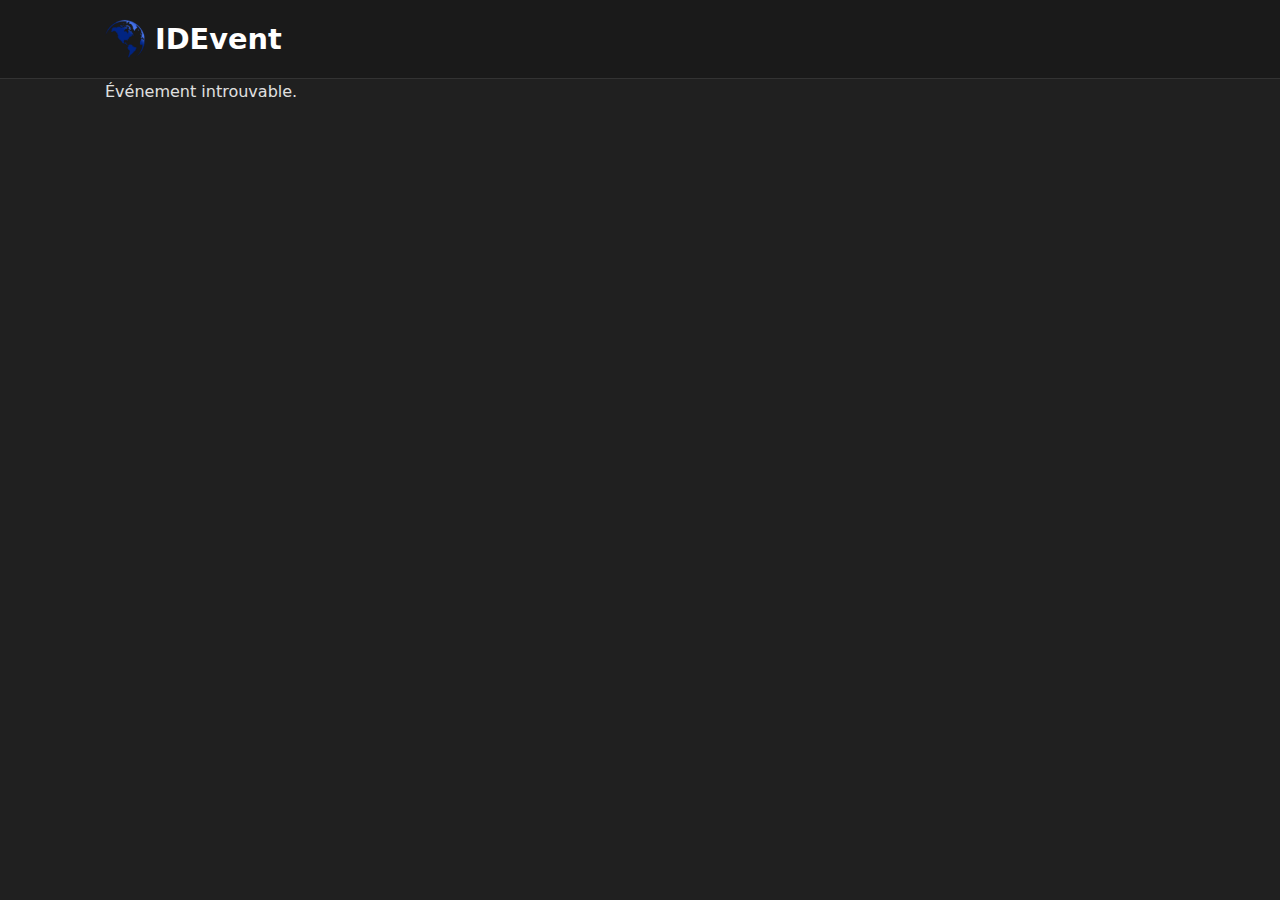
<file: event.html>
<!DOCTYPE html>
<html lang="fr">
<head>
  <meta charset="UTF-8" />
  <meta name="viewport" content="width=device-width, initial-scale=1" />
  <title>Détails de l'Événement</title>
  <link rel="stylesheet" href="style.css" />
</head>
<body>
  <header class="site-header">
    <div class="container nav-container">
      <a href="index.html" class="logo-link">
        <div class="logo">
          <img src="images/logo.ico" alt="Logo IDEvent Globe" />
          <span>IDEvent</span>
        </div>
      </a>
    </div>
  </header>

  <main class="event-detail">
    <div id="event-container" class="container event-content">
      <p>Chargement...</p>
    </div>
  </main>

  <script>
    // Importation directe des événements dans un tableau local
    const allEvents = [
      {
        "title": "Soirée de louange",
        "image": "images/louange.webp",
        "date": "Samedi 12 juillet 2025 – 19h00 à 20h00",
        "description": "Venez assister à une heure d'adoration profonde. Votre voix n’a pas d’importance, seul votre cœur compte.",
        "city": "Potters House Paris — 23 Rue des Messageries, 75010 Paris",
        "details": "C’est l’heure de célébrer ! Rejoignez-nous pour une Soirée de louange inoubliable à Potters House Paris..."
      },
      {
        "title": "Concert Rock",
        "image": "images/concert.webp",
        "date": "Vendredi 18 juillet 2025 – 20h00",
        "description": "Un concert de rock incroyable en plein air.",
        "city": "Paris",
        "details": "Préparez-vous à vibrer au son de la guitare électrique..."
      }
      // Ajoute ici les autres événements du tableau
    ];

    function loadEventDetails() {
      const params = new URLSearchParams(window.location.search);
      const title = decodeURIComponent(params.get("title"));
      const container = document.getElementById("event-container");

      const event = allEvents.find(e => e.title === title);

      if (!event) {
        container.innerHTML = "<p>Événement introuvable.</p>";
        return;
      }

      container.innerHTML = `
        <div class="banner">
          <img src="${event.image}" alt="${event.title}">
          <div class="banner-text">
            <p class="event-date">📅 ${event.date}</p>
            <h1 class="event-title">${event.title}</h1>
            <p class="event-desc">${event.description}</p>
          </div>
        </div>

        <div class="event-info container">
          <p class="event-location">📍 ${event.city}</p>
          <h3>À propos de cet événement</h3>
          <p>${event.details}</p>
          <p class="highlight-big-orange">
            📌 Sauvegardez la date… et rendez-vous sur place, vous ne le regretterez pas !
          </p>
        </div>
      `;
    }

    window.addEventListener("DOMContentLoaded", loadEventDetails);
  </script>
</body>
</html>
</file>
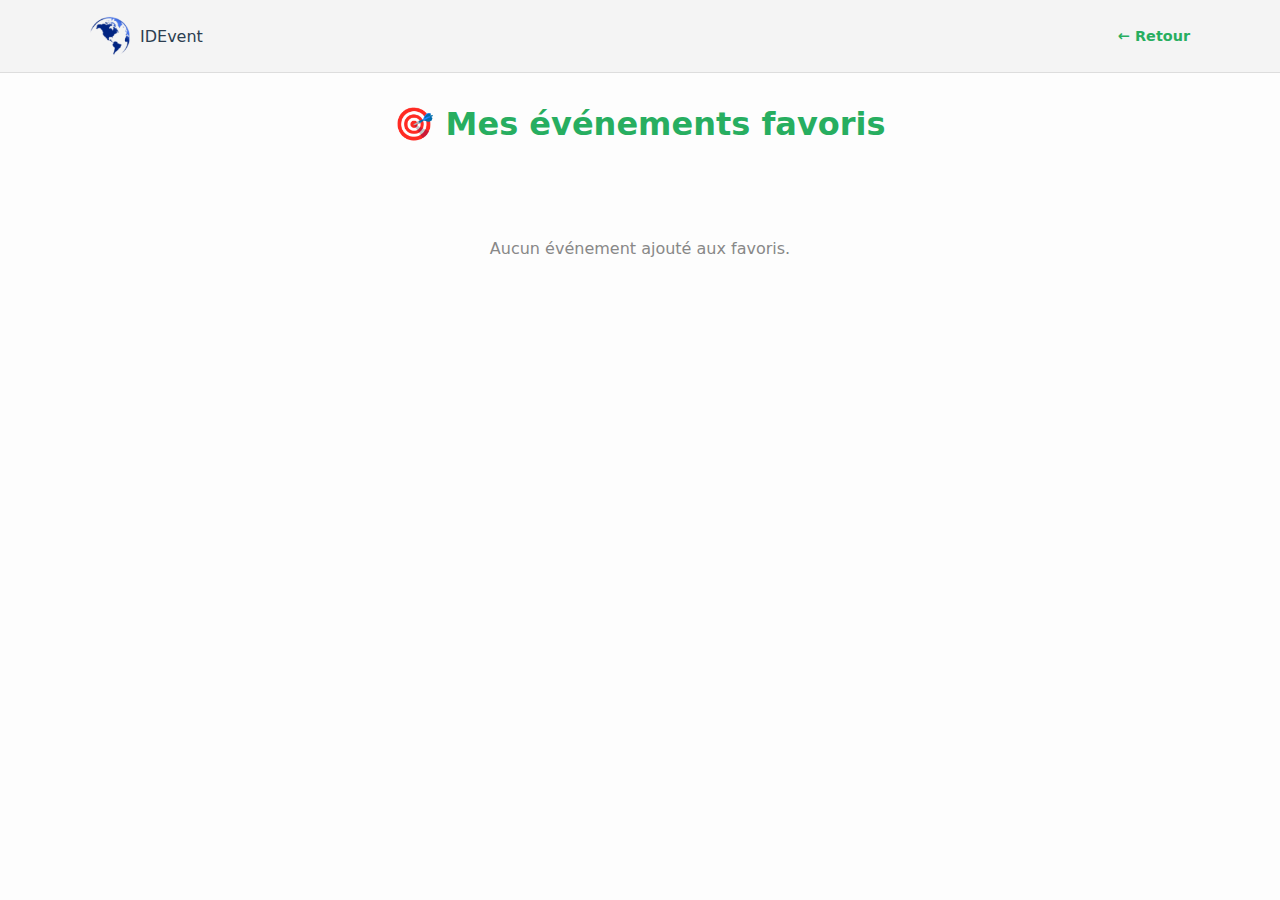
<file: favorites.html>
<!DOCTYPE html>
<html lang="fr">
<head>
  <meta charset="UTF-8">
  <meta name="viewport" content="width=device-width, initial-scale=1.0">
  <title>Mes événements favoris – IDEvent</title>
  <style>
    body {
      font-family: system-ui, sans-serif;
      margin: 0;
      padding: 0;
      background: #fdfdfd;
      color: #2c3e50;
    }

    header {
      background-color: #f4f4f4;
      border-bottom: 1px solid #ddd;
      padding: 1rem 0;
    }

    .nav-container {
      max-width: 1100px;
      margin: 0 auto;
      padding: 0 1rem;
      display: flex;
      justify-content: space-between;
      align-items: center;
    }

    .logo {
      display: flex;
      align-items: center;
      gap: 10px;
    }

    .logo img {
      width: 40px;
      height: auto;
    }

    a.back-home {
      text-decoration: none;
      color: #27ae60;
      font-weight: bold;
      font-size: 0.9rem;
    }

    h1 {
      font-size: 2rem;
      color: #27ae60;
      margin: 2rem 1rem 1rem;
      text-align: center;
    }

    .event-grid {
      display: grid;
      grid-template-columns: repeat(auto-fit, minmax(250px, 1fr));
      gap: 1.5rem;
      padding: 2rem;
      max-width: 1100px;
      margin: 0 auto;
    }

    .event-card {
      background: #fff;
      border: 1px solid #ddd;
      border-radius: 8px;
      overflow: hidden;
      text-align: center;
      padding-bottom: 1rem;
    }

    .event-card img {
      width: 100%;
      height: auto;
      max-height: 180px;
      object-fit: cover;
      border-bottom: 1px solid #eee;
    }

    .event-card h3 {
      font-size: 1.1rem;
      margin: 0.8rem 0 0.3rem;
    }

    .event-card p {
      margin: 0.2rem 1rem;
      font-size: 0.9rem;
      color: #555;
    }

    .event-link {
      display: inline-block;
      margin-top: 0.8rem;
      color: #27ae60;
      font-weight: bold;
      text-decoration: none;
    }

    .event-link:hover {
      text-decoration: underline;
    }

    .empty-message {
      text-align: center;
      font-size: 1rem;
      color: #888;
    }

    .clear-btn {
      display: block;
      margin: 0 auto 2rem;
      padding: 0.5rem 1rem;
      background-color: #e74c3c;
      color: #fff;
      border: none;
      border-radius: 6px;
      font-size: 0.9rem;
      cursor: pointer;
    }

    .clear-btn:hover {
      background-color: #c0392b;
    }
  </style>
</head>
<body>
  <header>
    <div class="nav-container">
      <div class="logo">
        <img src="images/logo.ico" alt="Logo IDEvent" />
        <span>IDEvent</span>
      </div>
      <a href="site-vitrine.html" class="back-home">← Retour</a>
    </div>
  </header>

  <h1>🎯 Mes événements favoris</h1>

  <button class="clear-btn" id="clearBtn">Supprimer tous les favoris</button>

  <section class="event-grid" id="favorites-container">
    <!-- Les favoris seront injectés ici -->
  </section>

  <p class="empty-message" id="empty-msg">Aucun événement ajouté aux favoris.</p>

  <script>
    const container = document.getElementById('favorites-container');
    const msg = document.getElementById('empty-msg');
    const clearBtn = document.getElementById('clearBtn');
    const favorites = JSON.parse(localStorage.getItem('favoriteEvents')) || [];

    function renderFavorites() {
      container.innerHTML = '';
      if (favorites.length === 0) {
        msg.style.display = 'block';
        clearBtn.style.display = 'none';
      } else {
        msg.style.display = 'none';
        clearBtn.style.display = 'block';
        favorites.forEach(event => {
          const card = document.createElement('div');
          card.className = 'event-card';
          card.innerHTML = `
            <img src="${event.image}" alt="${event.title}">
            <h3>${event.title}</h3>
            <p>${event.date} – ${event.location}</p>
            <p>${event.emoji} ${event.category}</p>
            <a href="${event.link}" class="event-link">En savoir plus</a>
          `;
          container.appendChild(card);
        });
      }
    }

    renderFavorites();

    clearBtn.addEventListener('click', () => {
      if (confirm('Supprimer tous les événements favoris ?')) {
        localStorage.removeItem('favoriteEvents');
        location.reload();
      }
    });
  </script>
</body>
</html>
</file>
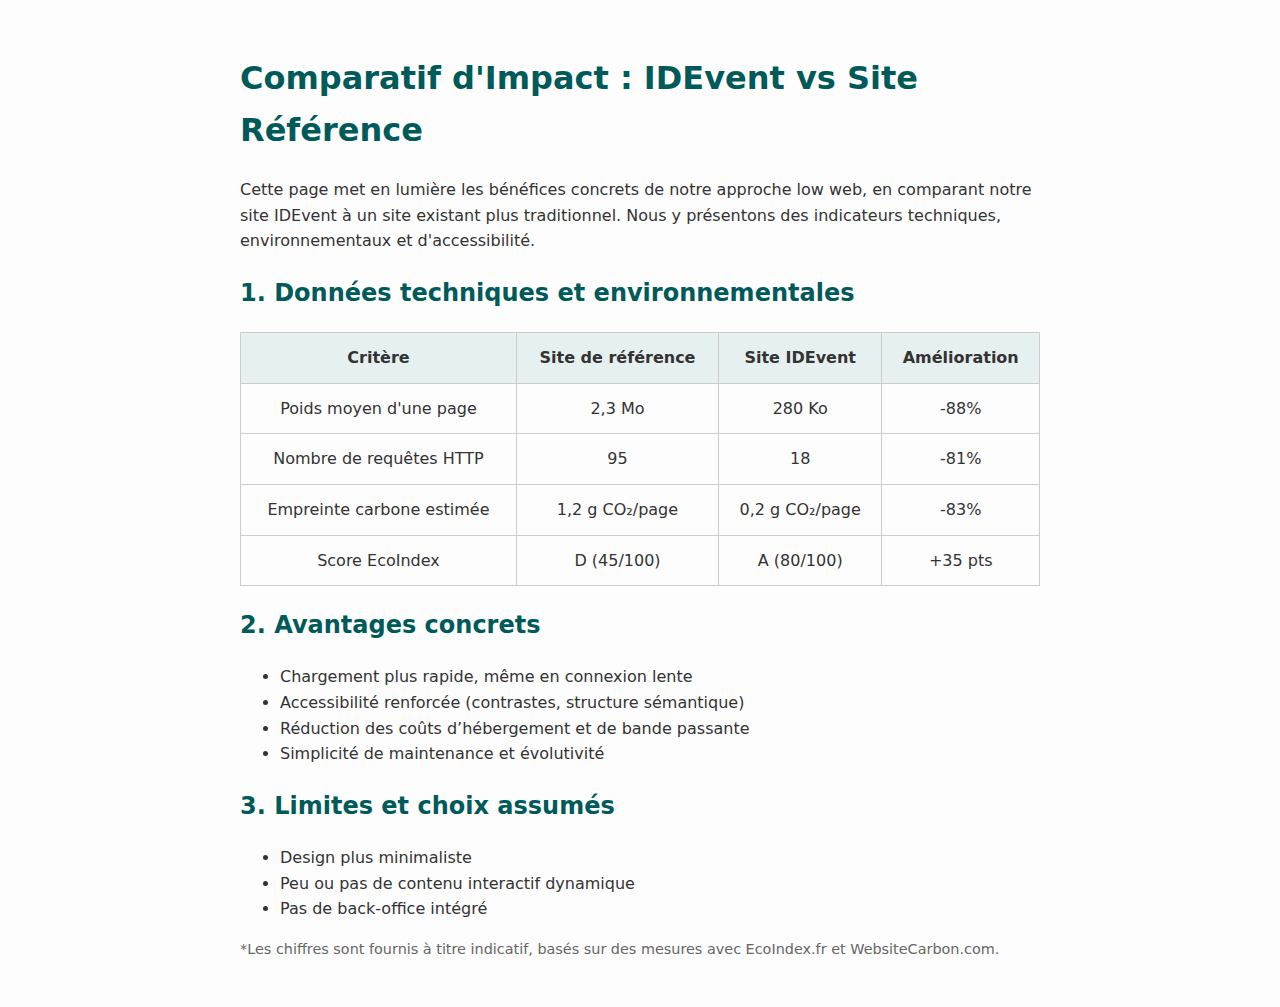
<file: pageTest.html>
<!DOCTYPE html>
<html lang="fr">
<head>
  <meta charset="UTF-8">
  <meta name="viewport" content="width=device-width, initial-scale=1.0">
  <title>Comparatif d'Impact - IDEvent</title>
  <style>
    body {
      font-family: system-ui, sans-serif;
      line-height: 1.6;
      padding: 2rem;
      background-color: #fdfdfd;
      color: #333;
      max-width: 800px;
      margin: auto;
    }
    h1, h2 {
      color: #005a5a;
    }
    table {
      width: 100%;
      border-collapse: collapse;
      margin: 1rem 0;
    }
    th, td {
      border: 1px solid #ccc;
      padding: 0.75rem;
      text-align: center;
    }
    th {
      background-color: #e6f0f0;
    }
    .note {
      font-size: 0.9rem;
      color: #666;
    }
  </style>
</head>
<body>
  <h1>Comparatif d'Impact : IDEvent vs Site Référence</h1>

  <p>Cette page met en lumière les bénéfices concrets de notre approche low web, en comparant notre site IDEvent à un site existant plus traditionnel. Nous y présentons des indicateurs techniques, environnementaux et d'accessibilité.</p>

  <h2>1. Données techniques et environnementales</h2>
  <table>
    <thead>
      <tr>
        <th>Critère</th>
        <th>Site de référence</th>
        <th>Site IDEvent</th>
        <th>Amélioration</th>
      </tr>
    </thead>
    <tbody>
      <tr>
        <td>Poids moyen d'une page</td>
        <td>2,3 Mo</td>
        <td>280 Ko</td>
        <td>-88%</td>
      </tr>
      <tr>
        <td>Nombre de requêtes HTTP</td>
        <td>95</td>
        <td>18</td>
        <td>-81%</td>
      </tr>
      <tr>
        <td>Empreinte carbone estimée</td>
        <td>1,2 g CO₂/page</td>
        <td>0,2 g CO₂/page</td>
        <td>-83%</td>
      </tr>
      <tr>
        <td>Score EcoIndex</td>
        <td>D (45/100)</td>
        <td>A (80/100)</td>
        <td>+35 pts</td>
      </tr>
    </tbody>
  </table>

  <h2>2. Avantages concrets</h2>
  <ul>
    <li>Chargement plus rapide, même en connexion lente</li>
    <li>Accessibilité renforcée (contrastes, structure sémantique)</li>
    <li>Réduction des coûts d’hébergement et de bande passante</li>
    <li>Simplicité de maintenance et évolutivité</li>
  </ul>

  <h2>3. Limites et choix assumés</h2>
  <ul>
    <li>Design plus minimaliste</li>
    <li>Peu ou pas de contenu interactif dynamique</li>
    <li>Pas de back-office intégré</li>
  </ul>

  <p class="note">*Les chiffres sont fournis à titre indicatif, basés sur des mesures avec EcoIndex.fr et WebsiteCarbon.com.</p>
</body>
</html>
</file>
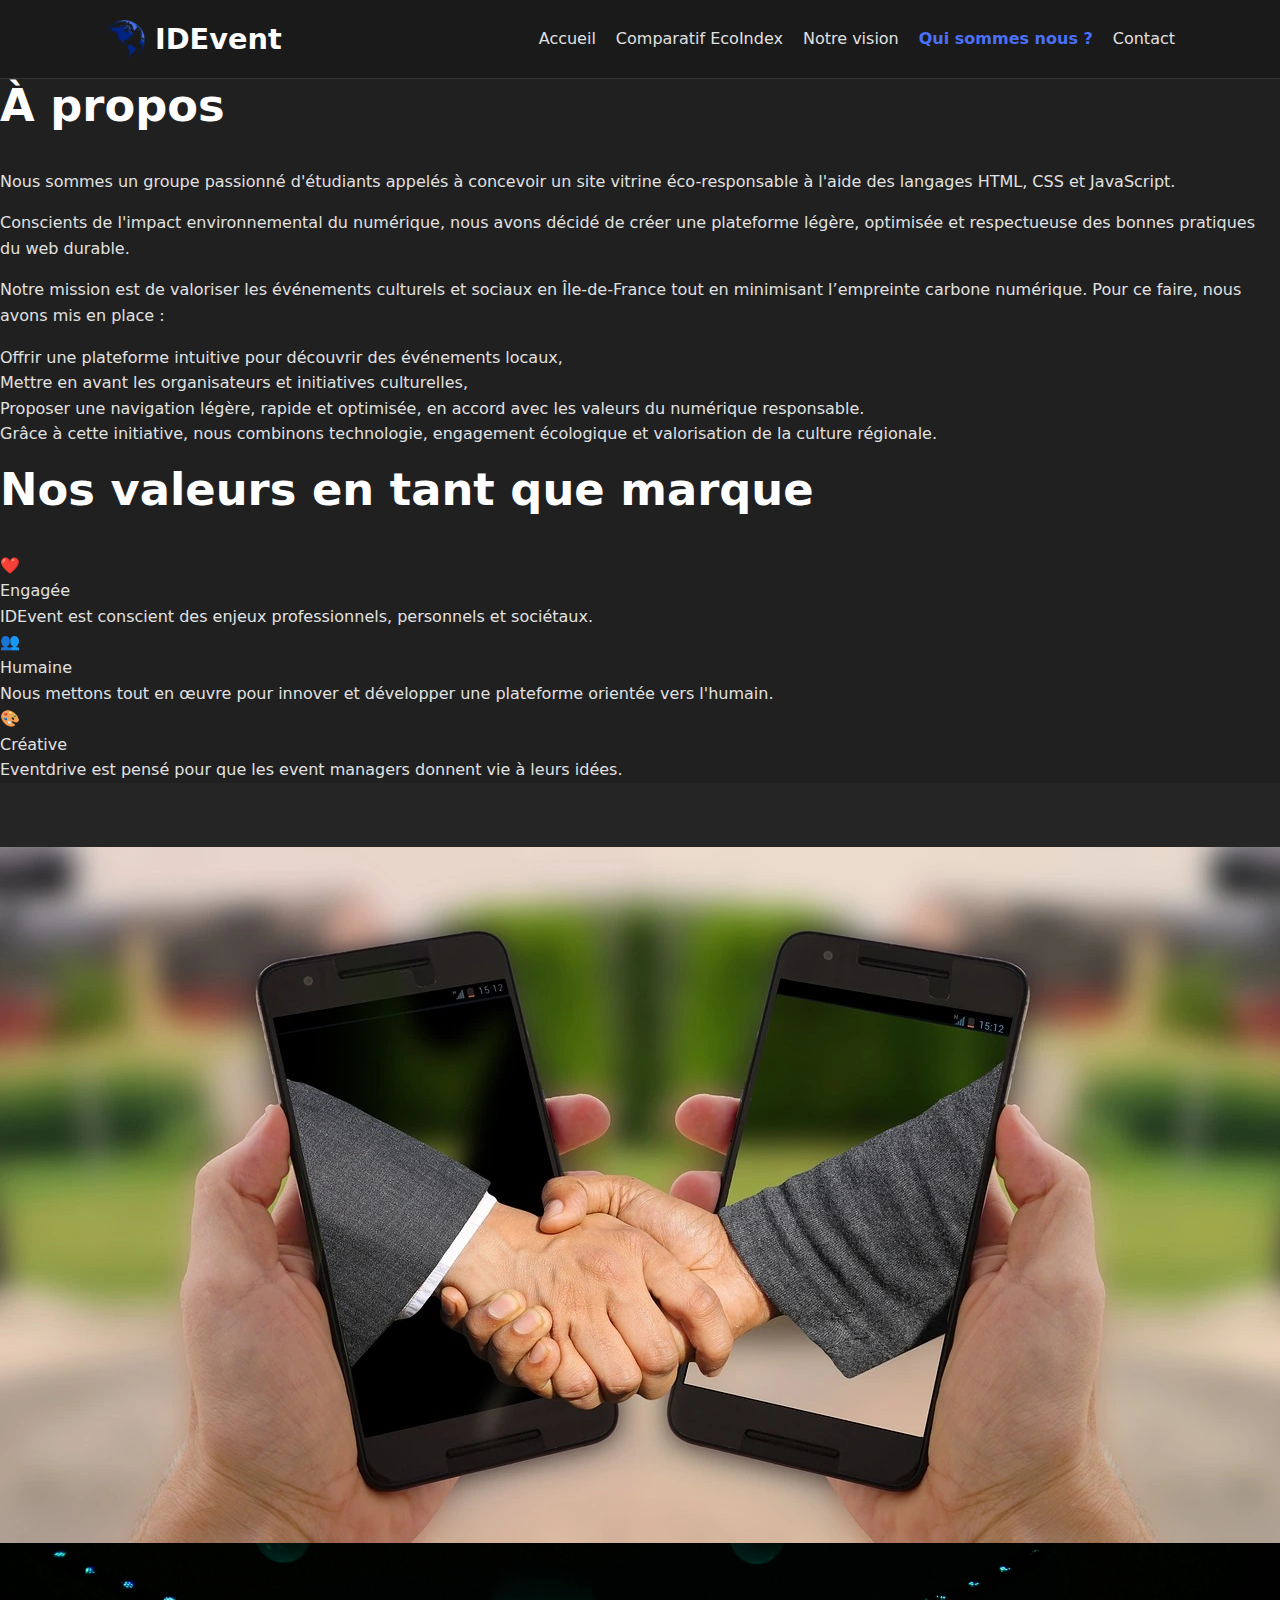
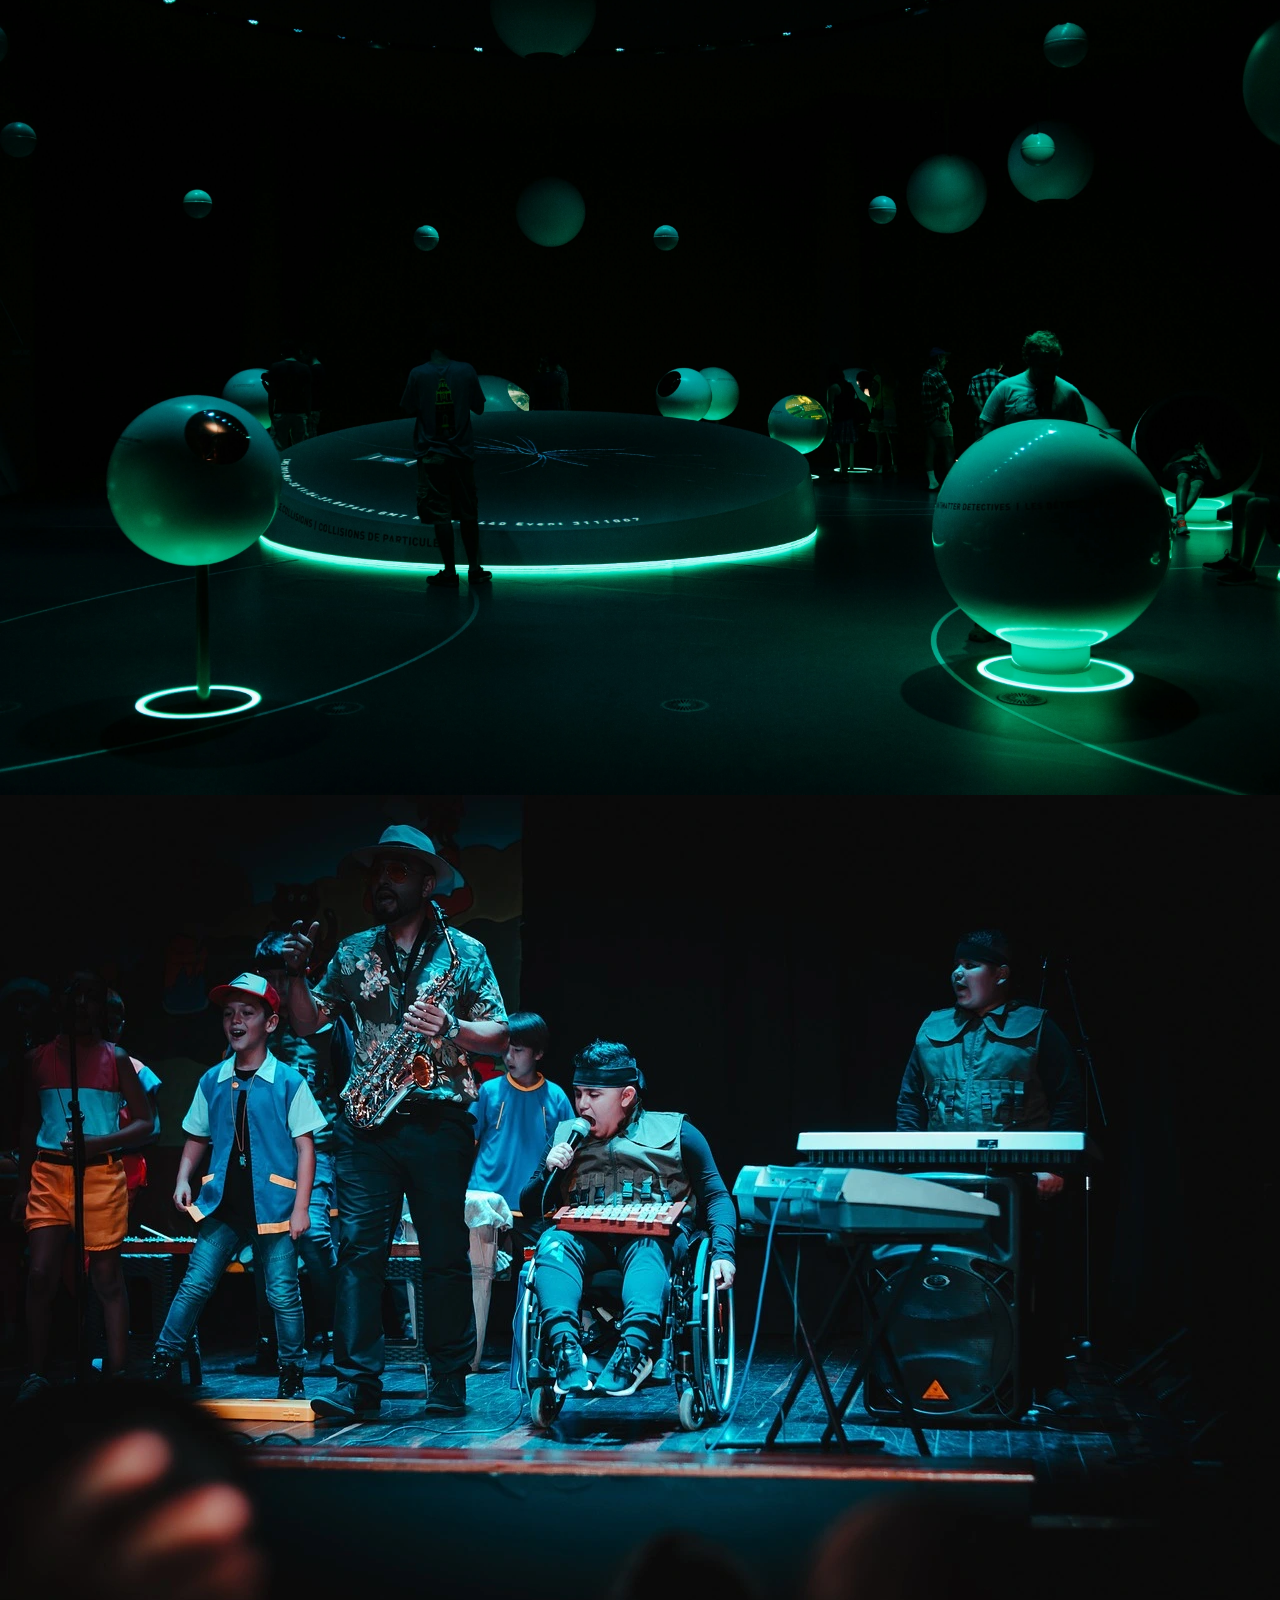
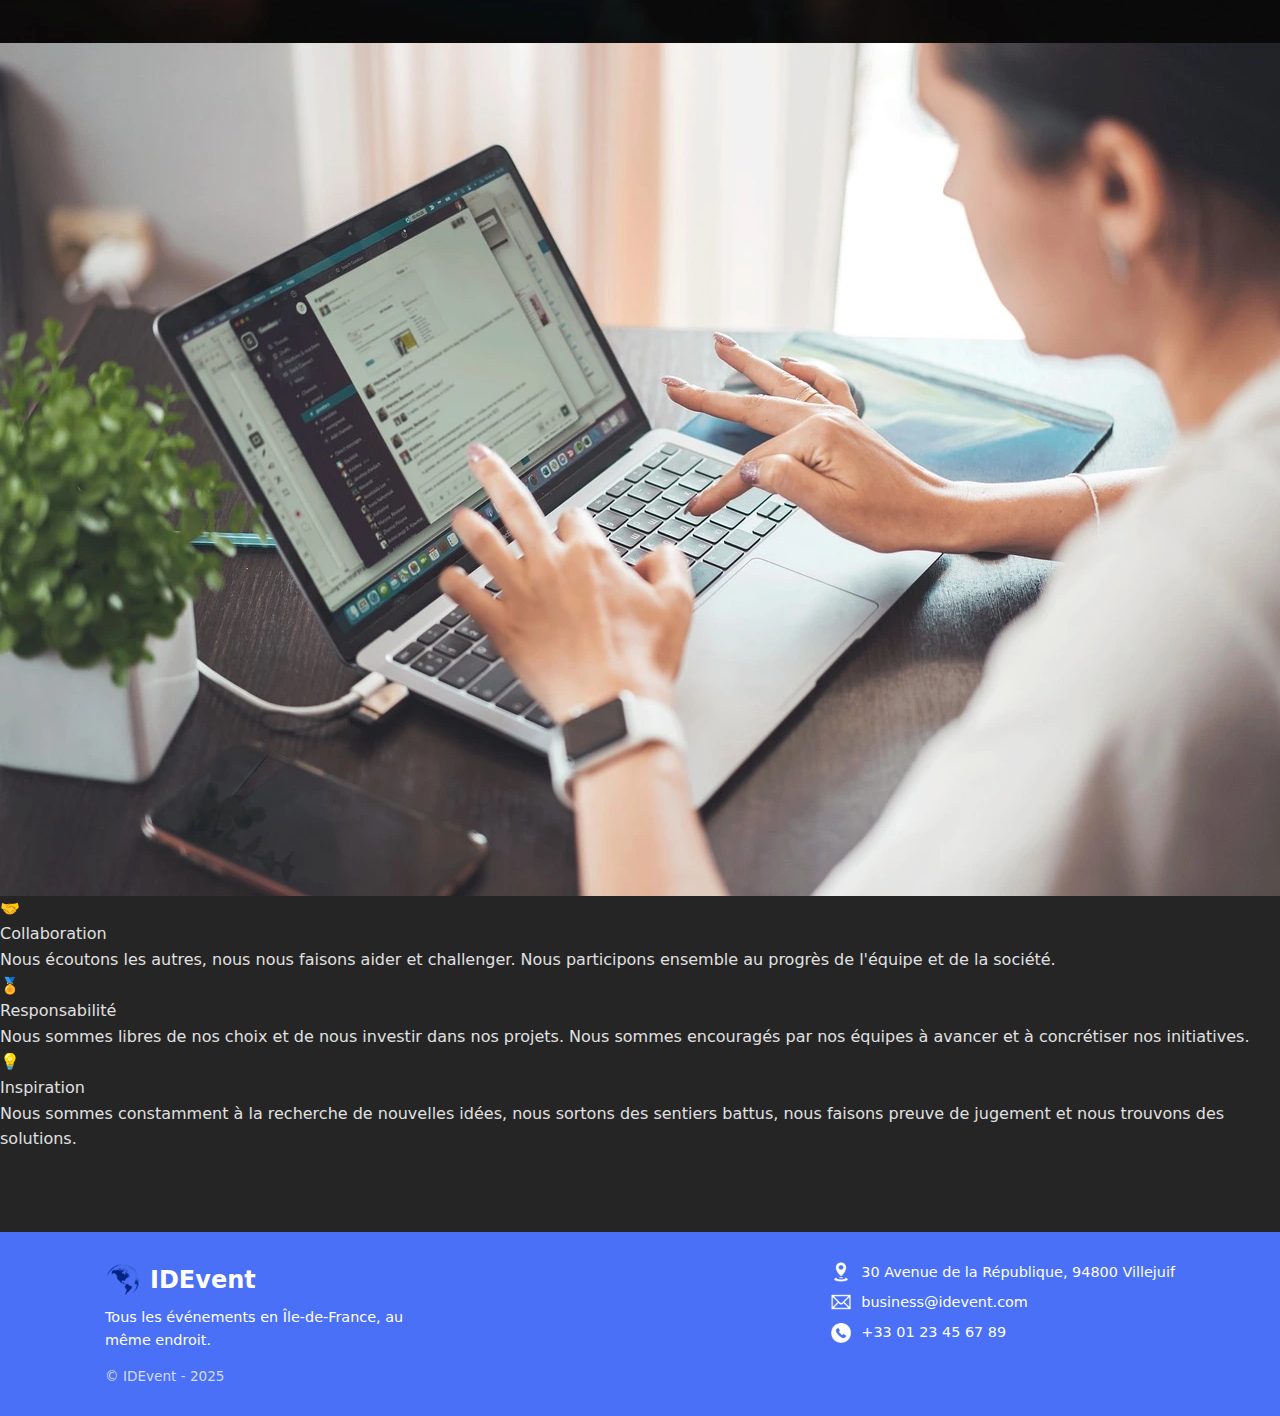
<file: qui-sommes-nous.html>
<!DOCTYPE html>
<html lang="fr">
<head>
    <meta charset="UTF-8">
    <meta name="viewport" content="width=device-width, initial-scale=1.0">
    <meta name="description" content="Découvrez l'équipe derrière IDEvent et notre vision pour connecter les événements en Île-de-France.">
    <title>IDEvent - Qui sommes-nous ?</title>
    <link rel="stylesheet" href="style.css">
</head>
<body>

    <header class="site-header">
        <div class="container nav-container">
            <a href="index.html" class="logo-link">
                <div class="logo">
                    <img src="images/logo.ico" alt="Logo IDEvent Globe">
                    <span>IDEvent</span>
                </div>
            </a>
            <nav>
                <ul>
                    <li><a href="index.html">Accueil</a></li>
                    <li><a href="comparatif-ecoindex.html">Comparatif EcoIndex</a></li>
                    <li><a href="notre-vision.html">Notre vision</a></li>
                    <li><a href="qui-sommes-nous.html" class="active">Qui sommes nous ?</a></li>
                    <li><a href="contact.html">Contact</a></li>
                </ul>
            </nav>
        </div>
    </header>

    <main>
        
        
  <section class="about-page">
  <h1 class="about-title">À propos</h1>

  <div class="about-content">
    <p class="about-intro">
      Nous sommes un groupe passionné d'étudiants appelés à concevoir un site vitrine éco-responsable à l'aide des langages HTML, CSS et JavaScript.
    </p>

    <p class="about-decision">
      Conscients de l'impact environnemental du numérique, nous avons décidé de créer une plateforme légère, optimisée et respectueuse des bonnes pratiques du web durable.
    </p>

    <p class="about-mission">
      Notre mission est de valoriser les événements culturels et sociaux en Île-de-France tout en minimisant l’empreinte carbone numérique. Pour ce faire, nous avons mis en place :
    </p>

    <ul class="about-list">
      
        <li>Offrir une plateforme intuitive pour découvrir des événements locaux,</li>
        <li>Mettre en avant les organisateurs et initiatives culturelles,</li>
        <li>Proposer une navigation légère, rapide et optimisée, en accord avec les valeurs du numérique responsable.</li>
      </ul>

    <p class="about-conclusion">
      Grâce à cette initiative, nous combinons technologie, engagement écologique et valorisation de la culture régionale.
    </p>
  </div>


</section>
<section>
 <h1>Nos valeurs en tant que marque</h1>

  <div class="valeurs-wrapper">
    <div class="valeur-box">
      <div class="valeur-icone">❤️</div>
      <div class="valeur-titre">Engagée</div>
      <div class="valeur-description">
        IDEvent est conscient des enjeux professionnels, personnels et sociétaux.
      </div>
    </div>

    <div class="valeur-box valeur-humaine">
      <div class="valeur-icone">👥</div>
      <div class="valeur-titre">Humaine</div>
      <div class="valeur-description">
        Nous mettons tout en œuvre pour innover et développer une plateforme orientée vers l'humain.
      </div>
    </div>

    <div class="valeur-box">
      <div class="valeur-icone">🎨</div>
      <div class="valeur-titre">Créative</div>
      <div class="valeur-description">
        Eventdrive est pensé pour que les event managers donnent vie à leurs idées.
      </div>
    </div>
  </div>
</section>
        <section class="team-members">
            <div class="photo-gallery">
                <img src="images/shaking-hands-3464041_1280.webp" alt="Collaboration">
                <img src="images/elimende-inagella-0fcNFNZ6sBY-unsplash.webp" alt="Responsabilité">
                <img src="images/music-5361245_1280.webp" alt="Inspiration">
                <img src="images/telework-6795505_1280.webp" alt="Travail d'équipe">
            </div>

  <!-- Section Valeurs -->
            <div class="values-container">
  <div class="value-block">
    <div class="value-header">
      <div class="value-icon">🤝</div>
      <div class="value-title">Collaboration</div>
    </div>
    <div class="value-desc">
      Nous écoutons les autres, nous nous faisons aider et challenger. Nous participons ensemble au progrès de l'équipe et de la société.
    </div>
  </div>

  <div class="value-block">
    <div class="value-header">
      <div class="value-icon">🏅</div>
      <div class="value-title">Responsabilité</div>
    </div>
    <div class="value-desc">
      Nous sommes libres de nos choix et de nous investir dans nos projets. Nous sommes encouragés par nos équipes à avancer et à concrétiser nos initiatives.
    </div>
  </div>

  <div class="value-block">
    <div class="value-header">
      <div class="value-icon">💡</div>
      <div class="value-title">Inspiration</div>
    </div>
    <div class="value-desc">
      Nous sommes constamment à la recherche de nouvelles idées, nous sortons des sentiers battus, nous faisons preuve de jugement et nous trouvons des solutions.
    </div>
  </div>
</div>
        </section>
    </main>

    <footer class="site-footer-bottom">
        <div class="container footer-container">
            <div class="footer-logo-info">
                 <a href="index.html" class="logo-link">
                    <div class="logo">
                        <img src="images/logo_big.webp" alt="Logo IDEvent Globe">
                        <span>IDEvent</span>
                    </div>
                </a>
                <p>Tous les événements en Île-de-France, au même endroit.</p>
                <p class="copyright">© IDEvent - 2025</p>
            </div>
            <div class="footer-contact-details">
                <p><img src="images/localisation_logo.webp" alt="Icône localisation" class="footer-icon" loading="lazy"> 30 Avenue de la République, 94800 Villejuif</p>
                <p><img src="images/mail_logo.webp" alt="Icône email" class="footer-icon" loading="lazy"> <a href="mailto:business@idevent.com">business@idevent.com</a></p>
                <p><img src="images/phone_logo.webp" alt="Icône téléphone" class="footer-icon" loading="lazy"> <a href="tel:+33123456789">+33 01 23 45 67 89</a></p>
            </div>
        </div>
    </footer>

</body>
</html>
</file>
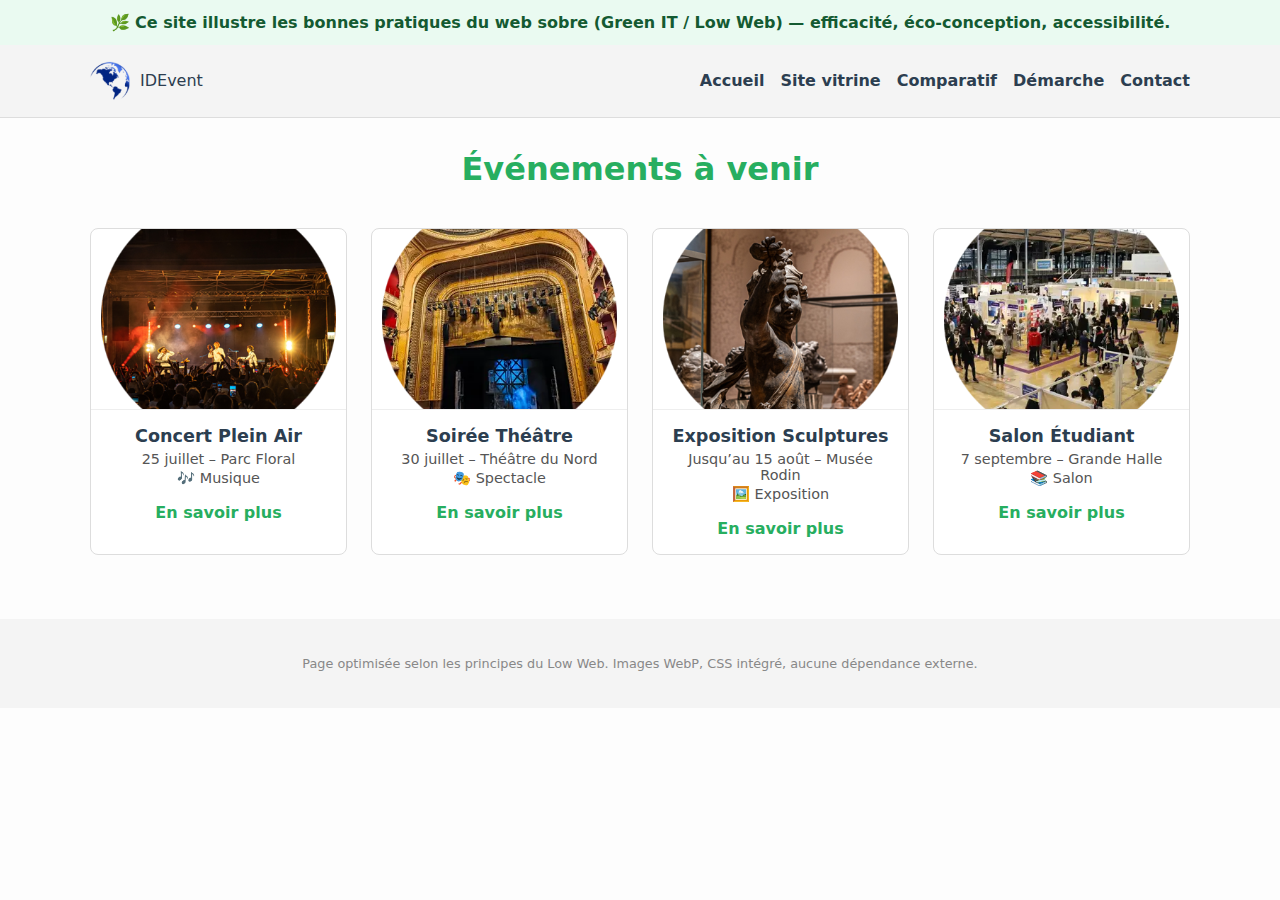
<file: site-vitrine.html>
<!DOCTYPE html>
<html lang="fr">
<head>
  <meta charset="UTF-8" />
  <meta name="viewport" content="width=device-width, initial-scale=1.0"/>
  <meta name="description" content="Exemple de site vitrine culturel éco-conçu"/>
  <title>IDEvent – Site vitrine</title>
  <style>
    body {
      font-family: system-ui, sans-serif;
      margin: 0;
      padding: 0;
      background: #fdfdfd;
      color: #2c3e50;
    }

    .green-banner {
      background-color: #eafaf1;
      color: #145a32;
      padding: 0.8rem;
      text-align: center;
      font-weight: bold;
    }

    header {
      background-color: #f4f4f4;
      border-bottom: 1px solid #ddd;
      padding: 1rem 0;
    }

    .nav-container {
      max-width: 1100px;
      margin: 0 auto;
      padding: 0 1rem;
      display: flex;
      justify-content: space-between;
      align-items: center;
    }

    .logo {
      display: flex;
      align-items: center;
      gap: 10px;
    }

    .logo img {
      width: 40px;
      height: auto;
    }

    nav ul {
      display: flex;
      flex-wrap: wrap;
      gap: 1rem;
      list-style: none;
      margin: 0;
      padding: 0;
    }

    nav a {
      text-decoration: none;
      color: #2c3e50;
      font-weight: 600;
    }

    nav a:hover {
      color: #27ae60;
    }

    h1 {
      font-size: 2rem;
      color: #27ae60;
      margin: 2rem 1rem 0.5rem;
      text-align: center;
    }

    .event-grid {
      display: grid;
      grid-template-columns: repeat(auto-fit, minmax(250px, 1fr));
      gap: 1.5rem;
      padding: 2rem;
      max-width: 1100px;
      margin: 0 auto;
    }

    .event-card {
      background: #fff;
      border: 1px solid #ddd;
      border-radius: 8px;
      overflow: hidden;
      text-align: center;
      padding-bottom: 1rem;
    }

    .event-card img {
      width: 100%;
      height: auto;
      max-height: 180px;
      object-fit: cover;
      border-bottom: 1px solid #eee;
    }

    .event-card h3 {
      font-size: 1.1rem;
      margin: 0.8rem 0 0.3rem;
    }

    .event-card p {
      margin: 0.2rem 1rem;
      font-size: 0.9rem;
      color: #555;
    }

    .event-link {
      display: inline-block;
      margin-top: 0.8rem;
      color: #27ae60;
      font-weight: bold;
      text-decoration: none;
    }

    .event-link:hover {
      text-decoration: underline;
    }

    footer {
      background-color: #f4f4f4;
      text-align: center;
      padding: 1.5rem 1rem;
      margin-top: 2rem;
    }

    .footer-note {
      font-size: 0.8rem;
      color: #888;
    }
  </style>
</head>
<body>

  <div class="green-banner">
    🌿 Ce site illustre les bonnes pratiques du web sobre (Green IT / Low Web) — efficacité, éco-conception, accessibilité.
  </div>

  <header>
    <div class="nav-container">
      <div class="logo">
        <img src="images/logo.ico" alt="Logo IDEvent" />
        <span>IDEvent</span>
      </div>
      <nav aria-label="Navigation principale">
        <ul>
          <li><a href="index.html">Accueil</a></li>
          <li><a href="site-vitrine.html">Site vitrine</a></li>
          <li><a href="comparatif.html">Comparatif</a></li>
          <li><a href="green-it-impact.html">Démarche</a></li>
          <li><a href="contact.html">Contact</a></li>
        </ul>
      </nav>
    </div>
  </header>

  <main>
    <h1>Événements à venir</h1>

    <section class="event-grid">
      <div class="event-card">
        <img src="images/concert.webp" alt="Concert live">
        <h3>Concert Plein Air</h3>
        <p>25 juillet – Parc Floral</p>
        <p>🎶 Musique</p>
        <a href="#" class="event-link">En savoir plus</a>
      </div>
      <div class="event-card">
        <img src="images/spectacle.webp" alt="Théâtre classique">
        <h3>Soirée Théâtre</h3>
        <p>30 juillet – Théâtre du Nord</p>
        <p>🎭 Spectacle</p>
        <a href="#" class="event-link">En savoir plus</a>
      </div>
      <div class="event-card">
        <img src="images/exposition.webp" alt="Statue musée">
        <h3>Exposition Sculptures</h3>
        <p>Jusqu’au 15 août – Musée Rodin</p>
        <p>🖼️ Exposition</p>
        <a href="#" class="event-link">En savoir plus</a>
      </div>
      <div class="event-card">
        <img src="images/salon.webp" alt="Salon étudiant">
        <h3>Salon Étudiant</h3>
        <p>7 septembre – Grande Halle</p>
        <p>📚 Salon</p>
        <a href="#" class="event-link">En savoir plus</a>
      </div>
    </section>
  </main>

  <footer>
    <p class="footer-note">Page optimisée selon les principes du Low Web. Images WebP, CSS intégré, aucune dépendance externe.</p>
  </footer>

</body>
</html>
</file>
<file: style.css>
:root {
    --primary-blue: #4A70F8;
    --dark-bg: #202020;
    --card-bg: #2D2D2D;
    --text-color: #FFFFFF;
    --text-light-gray: #E0E0E0;
    --accent-orange: #FF9800;
    --input-bg: #3A3A3A;
}

* { margin: 0; padding: 0; box-sizing: border-box; }

body {
    font-family: system-ui, -apple-system, BlinkMacSystemFont, "Segoe UI", Roboto, Oxygen, Ubuntu, Cantarell, "Open Sans", "Helvetica Neue", sans-serif;
    background-color: var(--dark-bg);
    color: var(--text-light-gray);
    line-height: 1.6;
}

.container { width: 90%; max-width: 1100px; margin: 0 auto; padding: 0 15px; }
h1, h2, h3 { color: var(--text-color); margin-bottom: 0.8em; }
h1 { font-size: 2.8rem; line-height: 1.2; }
h2 { font-size: 1.8rem; color: var(--primary-blue); }
h3 { font-size: 1.4rem; color: var(--primary-blue); }
p { margin-bottom: 1em; }
a { color: var(--primary-blue); text-decoration: none; }
a:hover { text-decoration: underline; }
img { max-width: 100%; height: auto; display: block; }

/* Header du site */
.site-header {
    background-color: #1A1A1A;
    padding: 1em 0;
    border-bottom: 1px solid #333;
}

.nav-container { display: flex; justify-content: space-between; align-items: center; }

.logo-link { 
    text-decoration: none;
}

.logo {
    display: flex; 
    align-items: center;
    color: var(--text-color);
    font-weight: bold;
}
.logo img {
    height: 40px; 
    width: auto;
    margin-right: 10px; 
}
.logo span {
    font-size: 1.8rem;
}

.site-header nav ul { list-style: none; display: flex; }
.site-header nav ul li { margin-left: 20px; }
.site-header nav ul li a { color: var(--text-light-gray); font-weight: 500; }
.site-header nav ul li a:hover { color: var(--primary-blue); text-decoration: none; }


.hero {
    position: relative;
    background-image: url('images/main_image.webp');
    background-size: cover;
    background-position: center;
    height: 70vh;
    min-height: 400px;
    display: flex;
    align-items: center;
    justify-content: center;
    text-align: center;
    padding: 0 2rem;
    overflow: hidden;
}

.overlay {
    position: absolute;
    top: 0; left: 0;
    width: 100%;
    height: 100%;
    background-color: rgba(0, 0, 0, 0.6);
    z-index: 1;
}

.hero-text {
    position: relative;
    z-index: 2;
    color: #b4d5fa;
    animation: fadeInUp 1s ease-out forwards;
    opacity: 0;
}

.hero-title {
    text-transform: uppercase;
    font-size: clamp(2rem, 5vw, 2.8rem);
    line-height: 1.2;
    margin-bottom: 0.5em;
}

.hero-subtitle {
    font-size: clamp(1rem, 2.5vw, 1.3rem);
    line-height: 1.5;
    max-width: 900px;
    margin: 0 auto;
    color: #b4d5fa;
}

@keyframes fadeInUp {
    0% {
        opacity: 0;
        transform: translateY(40px);
    }
    100% {
        opacity: 1;
        transform: translateY(0);
    }
}



/* Section Texte */
.intro-text { padding: 3em 0; text-align: center; }
.intro-text .highlight { background-color: var(--primary-blue); color: var(--text-color); padding: 0.1em 0.3em; border-radius: 4px;}

/* Section Explorer */
.explore-events { padding: 3em 0; background-color: #252525; }
.explore-events h2 { text-align: center; margin-bottom: 1.5em; }

.event-cards-container { display: flex; flex-wrap: wrap; gap: 20px; justify-content: center; }

.event-card {
    background-color: var(--card-bg);
    border-radius: 8px;
    padding: 20px;
    width: calc((100% - 60px) / 4); 
    min-width: 250px; 
    display: flex;
    flex-direction: column;
    box-shadow: 0 2px 5px rgba(0,0,0,0.2);
}

.event-card img {
    width: 100%;
    height: 180px;
    object-fit: cover;
    border-radius: 6px; 
    margin-bottom: 15px;
}

.event-card p { font-size: 0.9rem; flex-grow: 1; margin-bottom: 15px; }

.btn-more {
    display: inline-block;
    color: var(--text-color);
    padding: 8px 0;
    text-align: center;
    border-top: 1px solid var(--input-bg);
    align-self: stretch;
}
.btn-more:hover { background-color: var(--primary-blue); color: var(--text-color); text-decoration: none; border-radius: 0 0 6px 6px; }

/* Section Plus d'infos */
.more-info-contact { padding: 3em 0; text-align: center; }
.more-info-contact .phone-number { font-size: 2rem; font-weight: bold; color: var(--accent-orange); margin-top: 0.5em; }

/* Section Formulaire */
.contact-form-section { padding: 3em 0; background-color: var(--card-bg); }
.contact-form-section h2 { text-align: center; margin-bottom: 1.5em; }
.contact-form-section form { padding: 25px; border-radius: 8px; }
.form-grid { display: grid; grid-template-columns: repeat(2, 1fr); gap: 20px; margin-bottom: 20px; }
.form-group { display: flex; flex-direction: column; }
.form-group.full-width { grid-column: 1 / -1; }
.form-group label { margin-bottom: 5px; font-size: 0.9rem; color: var(--text-light-gray); }
.form-group input[type="text"],
.form-group input[type="email"],
.form-group input[type="tel"],
.form-group textarea {
    background-color: var(--input-bg);
    color: var(--text-color);
    border: 1px solid #555;
    padding: 12px 15px;
    border-radius: 4px;
    font-size: 1rem;
}
.btn-submit {
    background-color: var(--primary-blue); color: var(--text-color); border: none;
    padding: 12px 25px; border-radius: 4px; font-size: 1rem; cursor: pointer;
    display: block; margin: 10px auto 0; min-width: 150px;
}
.btn-submit:hover { background-color: #3a5bcc; }

/* Footer */
.site-footer-bottom {
    background-color: var(--primary-blue);
    color: var(--text-color);
    padding: 2em 0;
    font-size: 0.9rem;
}

.footer-container { display: flex; justify-content: space-between; align-items: flex-start; flex-wrap: wrap; gap: 20px; }

.footer-logo-info .logo img {
    height: 35px; 
}
.footer-logo-info .logo span {
    font-size: 1.5rem; 
}
.footer-logo-info p { margin-bottom: 0; max-width: 300px; margin-top: 0.5em; } 

.footer-contact-details p { margin-bottom: 0.5em; display: flex; align-items: center; }
.footer-contact-details a { color: var(--text-color); }
.footer-contact-details a:hover { text-decoration: underline; }

.footer-icon {
    width: 20px;  
    height: 20px; 
    margin-right: 10px;
}

/* Qui sommes nous ? */

.site-header nav ul li a.active {
    color: var(--primary-blue);
    font-weight: bold;
}

.page-intro {
    padding: 5em 0; 
    background-color: var(--dark-bg);
    overflow: hidden; 
}

.intro-grid {
    display: grid;
    grid-template-columns: 1.1fr 0.9fr; 
    gap: 50px; 
    align-items: center;
}

.intro-text-content h2 {
    font-size: clamp(2.4rem, 5vw, 3.2rem); 
    color: var(--text-color);
    margin-bottom: 0.6em;
    line-height: 1.25;
    font-weight: 700; 
}

.intro-text-content h2 .highlight-orange {
    background-color: var(--accent-orange);
    color: #181818; 
    padding: 0.05em 0.2em; 
    border-radius: 4px;
    display: inline; 
    box-decoration-break: clone; 
    -webkit-box-decoration-break: clone; 
}

.intro-text-content p {
    font-size: 1.05rem; 
    color: var(--text-light-gray);
    max-width: 580px;
    line-height: 1.7; 
}

.intro-image-content img {
    max-width: 100%;
    height: auto;
    border-radius: 8px; 
}

/* Section des membres de l'équipe */
.team-members {
    padding: 4em 0 5em; 
    background-color: #252525;
}

.team-grid-members {
    display: grid;
    grid-template-columns: repeat(5, 1fr); 
    gap: 20px; /* Ajuster le gap si nécessaire */
}

.team-member-card {
    background-color: var(--card-bg);
    padding: 25px 20px; 
    border-radius: 10px; 
    text-align: center;
    box-shadow: 0 4px 12px rgba(0,0,0,0.35); 
    display: flex;
    flex-direction: column;
}

.team-member-card img {
    width: 120px;
    height: 120px;
    border-radius: 50%;
    object-fit: cover;
    margin: 0 auto 20px auto; 
    border: 4px solid var(--primary-blue); 
}

.team-member-card h4 {
    font-size: 1.25rem; 
    color: var(--text-color);
    margin-bottom: 0.4em;
    font-weight: 600;
}

.team-member-card .member-role {
    font-size: 0.85rem; 
    color: var(--primary-blue);
    font-weight: 500;
    margin-bottom: 1em;
    min-height: 2.5em; 
    text-transform: uppercase; 
    letter-spacing: 0.5px;
}

.team-member-card .member-quote {
    font-size: 0.9rem;
    color: var(--text-light-gray);
    line-height: 1.6;
    flex-grow: 1;
    margin-bottom: 0; 
}

/* Footer 2 */
.footer-logo-info .copyright {
    font-size: 0.85rem;
    color: rgba(255, 255, 255, 0.75);
    margin-top: 1em;
}

/* Section Vision */
    .hvision{
      margin: 0;
      font-family: 'Segoe UI', sans-serif;
      padding: 0;
    }
    .music-section {
      display: flex;
      align-items: center;
      justify-content: space-between;
      background-color: #000000; /* Bleu vif */
      color: #fff;
      padding: 10px 70px;
    }

    .music-text {
      max-width: 50%;
    }

    .music-text h1 {
      color: #ffe600; /* Jaune vif */
      font-size: 3.0em;
      margin: 0 0 20px 0;
    }

    .music-text h3 {
      font-weight: normal;
      font-size: 1.2em;
      color: #c6f6ff; /* Bleu clair */
      margin-bottom: 10px;
    }

    .music-text p {
      font-size: 1em;
      color: #c6f6ff;
    }

    .music-image {
      max-width: 35%;
    }

    .music-image img {
      width: 100%;
      height: auto;
      border-radius: 8px;
    }

    @media (max-width: 768px) {
      .music-section {
        flex-direction: column;
        text-align: center;
      }
      .music-text, .music-image {
        max-width: 100%;
      }
    }

      .intro-text-content h2 {
        font-size: 2em;
      }
    .fade-text {
      opacity: 0;
      transform: translateY(20px);
      animation: fadeInUp 1s ease-out forwards;
    }

    .delay-1 {
      animation-delay: 0.5s;
    }

    .delay-2 {
      animation-delay: 1s;
    }

    @keyframes fadeInUp {
      to {
        opacity: 1;
        transform: translateY(0);
      }
    }
.pillars-grid {
    display: grid;
    grid-template-columns: 0.8fr 1.2fr;
    gap: 40px;
    align-items: center;
}
.vision-pillars {
  background-color: #0e1224;
  color: #cfd3ec;
  padding: 80px 20px;
  text-align: center;
}
.pillars-title {
  font-size: 2.8em;
  margin-bottom: 60px;
  color: #e4e6f0;
}
.pillars-image-content img {
    max-width: 100%;
    height: auto;
    border-radius: 12px;
}

.pillars-text-content {
    display: grid;
    grid-template-columns: repeat(2, 1fr);
    gap: 35px; 
}

.pillar-item {
    display: flex;
    align-items: flex-start; 
    gap: 20px; 
}

.pillar-icon img {
    width: 60px;  
    height: 60px; 
    object-fit: contain; 
    color: #d8a4ff;
    /* flex-shrink: 0; /* Empêche icône de rétrécir si espace limité */
}

.pillar-text h3 {
  font-size: 1.2em;
  color: #d8a4ff;
  margin-bottom: 10px;
}

.pillar-text p {
  font-size: 1em;
  color: #aab2d5;
}

.highlight {
  color: #a86df5;
}

.vision-testimonials {
    padding: 4em 0 5em;
    background-color: #252525; 
}

.vision-testimonials h2 {
    text-align: center;
    font-size: 2.2rem;
    color: var(--text-color); 
    margin-bottom: 1.5em;
}
.vision-testimonials h2 .highlight-blue { 
    background-color: var(--primary-blue);
    color: var(--text-color);
    padding: 0.1em 0.25em;
    border-radius: 4px;
}

.testimonials-grid {
    display: grid;
    grid-template-columns: repeat(2, 1fr);
    gap: 30px;
}

.testimonial-card {
    background-color: var(--card-bg);
    padding: 25px;
    border-radius: 12px;
    box-shadow: 0 4px 12px rgba(0,0,0,0.3);
    display: flex;
    flex-direction: column; 
}

.testimonial-author {
    display: flex;
    align-items: center;
    margin-bottom: 15px;
}

.testimonial-author img {
    width: 60px; 
    height: 60px;
    border-radius: 50%;
    object-fit: cover;
    margin-right: 15px;
}

.testimonial-author .author-name {
    font-size: 1rem;
    color: var(--text-color);
    font-weight: 600;
    line-height: 1.3;
}
.testimonial-author .author-role {
    font-size: 0.8rem;
    color: var(--primary-blue);
    display: block; 
}

.testimonial-quote {
    font-size: 0.95rem;
    color: var(--text-light-gray);
    line-height: 1.6;
    font-style: italic; 
    border-left: 3px solid var(--accent-orange); 
    padding-left: 15px;
    margin: 0; 
}
.testimonial-quote p {
    margin-bottom: 0;
}
/* Slider */
.slider {
  position: relative;
  width: 100%;
  overflow: hidden;
  border-radius: 1rem;
}

.slide {
  display: none;
  width: 100%;
  height: auto;
  transition: opacity 0.5s ease-in-out;
}

.slide.active {
  display: block;
}

/* Dots */
.slider-dots {
  position: absolute;
  bottom: 10px;
  left: 50%;
  transform: translateX(-50%);
  display: flex;
  gap: 0.5rem;
}

.dot {
  width: 12px;
  height: 12px;
  background-color: rgba(255, 255, 255, 0.6);
  border-radius: 50%;
  cursor: pointer;
  transition: background-color 0.3s ease;
}

.dot.active {
  background-color: #ff8c00; /* orange vif, ou adapte à ton thème */
}

/* Section Contact */

.contact {
      margin: 0;
      padding: 0;
      font-family: 'Segoe UI', sans-serif;
      background: linear-gradient(135deg, #0a0f2c, #1a0538);
      color: #ffffff;
      display: flex;
      justify-content: center;
      align-items: center;
      min-height: 100vh;
    }

    .contact-container {
      background: rgba(0, 0, 0, 0.5);
      padding: 2rem;
      border-radius: 16px;
      max-width: 500px;
      width: 90%;
      box-shadow: 0 0 20px rgba(135, 0, 255, 0.3);
    }

    .contact-container h1 {
      font-size: 2rem;
      text-align: center;
      margin-bottom: 0.5rem;
    }

    .contact-container p {
      text-align: center;
      margin-bottom: 1.5rem;
      color: #ccc;
    }

    .contact-form label {
      display: block;
      margin: 1rem 0 0.5rem;
    }

    .contact-form span {
      color: #f55;
    }

    .contact-form small {
      float: right;
      color: #aaa;
    }

    .contact-form input,
    .contact-form select,
    .contact-form textarea {
      width: 100%;
      padding: 0.75rem;
      border-radius: 8px;
      border: none;
      background-color: #1b1b2f;
      color: #fff;
      font-size: 1rem;
    }

    .contact-form input::placeholder,
    .contact-form textarea::placeholder {
      color: #888;
    }

    .captcha-placeholder {
      display: flex;
      align-items: center;
      margin-top: 1rem;
      background: #2a2a40;
      padding: 1rem;
      border-radius: 8px;
    }

    .captcha-placeholder label {
      margin-left: 0.5rem;
    }

    .captcha-note {
      font-size: 0.8rem;
      color: #aaa;
      margin-left: auto;
    }

    .contact-form button {
      width: 100%;
      margin-top: 1.5rem;
      padding: 0.8rem;
      border: none;
      border-radius: 999px;
      background: linear-gradient(90deg, #a04bff, #d86eff);
      color: white;
      font-weight: bold;
      font-size: 1rem;
      cursor: pointer;
    }

    .contact-form button:hover {
      background: linear-gradient(90deg, #8e3dfc, #c057ff);
    }

/* Section Nos Engagements */

.engagement-intro-section .intro-text-content h2 {
    font-size: clamp(2.2rem, 4.5vw, 3rem); /* Taille adaptée pour titre */
}

.green-web-benefits {
    padding: 4em 0;
    background-color: #252525;
}

.green-web-benefits h2 {
    text-align: center;
    font-size: 2.2rem;
    color: var(--text-color);
    margin-bottom: 1.8em; /* Un peu plus de marge */
}

.green-web-benefits h2 .highlight-blue {
    background-color: var(--primary-blue);
    color: var(--text-color);
    padding: 0.1em 0.25em;
    border-radius: 4px;
}

.benefits-list { /* Anciennement .benefits-grid */
    display: flex; /* Utiliser flex pour empiler verticalement */
    flex-direction: column;
    gap: 40px; /* Espace entre chaque avantage détaillé */
}

.benefit-item-detailed {
    background-color: var(--card-bg);
    padding: 30px;
    border-radius: 12px; /* Bords un peu plus arrondis */
    box-shadow: 0 4px 15px rgba(0,0,0,0.3);
    display: grid; /* Grille pour l'icône/image et le texte */
    grid-template-columns: auto 1fr; /* L'icône prend sa taille, le texte le reste */
    gap: 25px;
    align-items: flex-start; /* Aligner en haut si le contenu a des hauteurs différentes */
}


.benefit-main-icon { /* Classe pour l'image principale de l'avantage */
    width: 70px;  /* Taille par défaut pour les icônes proéminentes */
    height: 70px;
    object-fit: contain;
    /* Si vous voulez des images plus grandes, augmentez ici et ajustez le conteneur */
    /* Exemple pour une image plus grande:
    width: 120px;
    height: 120px;
    border-radius: 8px; */
}

.benefit-item-text-content h3 {
    font-size: 1.5rem; /* Titre de l'avantage plus grand */
    color: var(--primary-blue);
    margin-bottom: 0.7em;
}

.benefit-item-text-content p {
    font-size: 0.95rem; /* Taille du texte des paragraphes */
    color: var(--text-light-gray);
    line-height: 1.7;
    margin-bottom: 1em;
}

.benefit-item-text-content ul {
    list-style: disc; /* Ou none si vous utilisez des ::before pour des puces custom */
    padding-left: 20px; /* Indentation standard pour les listes */
    margin-bottom: 1em;
}

.benefit-item-text-content ul li {
    font-size: 0.9rem;
    color: var(--text-light-gray);
    margin-bottom: 0.5em;
    line-height: 1.6;
}

.benefit-item-text-content strong { /* Pour mettre en évidence les chiffres/faits */
    color: var(--accent-orange); /* Ou var(--primary-blue) selon votre préférence */
    font-weight: 600;
}

.site-comparison {
    padding: 4em 0 5em;
    background-color: var(--dark-bg); /* Retour fond principal */
}

.site-comparison h2 {
    text-align: center;
    font-size: 2.2rem;
    color: var(--text-color);
    margin-bottom: 1.5em;
}

.comparison-grid {
    display: grid;
    grid-template-columns: 1fr 1fr;
    gap: 30px;
}

.comparison-card {
    background-color: var(--card-bg);
    padding: 30px;
    border-radius: 12px;
    box-shadow: 0 4px 15px rgba(0,0,0,0.3);
}

.comparison-card h3 {
    font-size: 1.5rem;
    margin-bottom: 1em;
    text-align: center;
}

.comparison-card.id-event-low-web h3 {
    color: var(--primary-blue); 
}
.comparison-card.standard-web h3 {
    color: var(--accent-orange); 
}

.comparison-card ul {
    list-style: none; 
    padding-left: 0;
    margin: 0;
}

.comparison-card ul li {
    font-size: 0.95rem;
    color: var(--text-light-gray);
    margin-bottom: 0.7em;
    line-height: 1.5;
    padding-left: 25px; /* Espace pour texte */
    position: relative;
}

.comparison-card ul li::before {
    position: absolute;
    left: 0;
    font-weight: bold;
}

.comparison-card.id-event-low-web ul li::before {
    content: "✓"; /* Coche pour avantages */
    color: #4CAF50; /* Vert positif */
}

.comparison-card.standard-web ul li::before {
    content: "✗"; /* Croix inconvénients */
    color: #F44336; /* Rouge négatif */
}
.comparison-conclusion {
    text-align: center;
    margin-top: 2.5em;
    font-size: 1.1rem;
    color: var(--text-light-gray);
    max-width: 700px;
    margin-left: auto;
    margin-right: auto;
}


/* ______________________________________________ */ 

/* Media Queries */

@media (max-width: 992px) {
    .event-card {
        width: calc((100% - 40px) / 3); 
    }
    .hero-content h1 { font-size: 2.5rem; }

    .hero {
        padding-left: 5%; 
    }
    .hero-content {
        max-width: 340px; 
        padding: 1.8em;
    }
    .hero-content h1 {
        font-size: clamp(1.8rem, 4.5vw, 2.5rem);
    }

    /* Qui sommes nous ? */

    .intro-grid {
        grid-template-columns: 1fr;
        text-align: center;
    }
    .intro-text-content p {
        margin-left: auto;
        margin-right: auto;
    }
    .intro-image-content {
        margin-top: 40px;
        max-width: 400px; 
        margin-left: auto;
        margin-right: auto;
    }
    .team-grid-members {
        grid-template-columns: repeat(2, 1fr); 
        gap: 25px;
    }

    /* Section Vision */

    .pillars-grid {
        grid-template-columns: 1fr; 
    }
    .pillars-image-content {
        max-width: 500px;
        margin: 0 auto 30px auto; 
    }
    .testimonials-grid {
        grid-template-columns: 1fr; 
    }

    /* Section Engagements */

    .benefits-grid {
        grid-template-columns: repeat(auto-fit, minmax(260px, 1fr));
    }
    .comparison-grid {
        grid-template-columns: 1fr; /* Les cartes de comparaison passent l'une sous l'autre */
    }
     .comparison-card {
        margin-bottom: 30px; /* Espace entre cartes quand elles sont empilées */
    }
    .comparison-card:last-child {
        margin-bottom: 0;
    }

}

@media (max-width: 768px) {
    .nav-container { flex-direction: column; gap: 15px; }
    .site-header nav ul { flex-direction: column; align-items: center; gap: 8px; padding-left: 0; }
    .site-header nav ul li { margin-left: 0; }

    .hero {
        padding-left: 0; 
        justify-content: center; 
    }
    .hero-content {
        max-width: 90%; 
        text-align: center; 
        padding: 1.5em;
        margin: 0 auto; 
    }
    .hero-content h1 {
        font-size: clamp(1.8rem, 6vw, 2.2rem); 
    }

    .event-cards-container { flex-direction: column; align-items: center; }
    .event-card { width: 90%; max-width: 400px; }
    .form-grid { grid-template-columns: 1fr; }
    .footer-container { flex-direction: column; align-items: center; text-align: center; }
    .footer-logo-info, .footer-contact-details { width: 100%; margin-bottom: 20px; }
    .footer-contact-details p { justify-content: center; }

    /* Qui sommes nous ? */

    .intro-text-content h2 {
        font-size: clamp(2rem, 6vw, 2.8rem);
    }
    .intro-text-content p {
        font-size: 1rem;
    }

    /* Section Vision */


     .vision-intro-section .intro-text-content h2 {
        font-size: clamp(1.8rem, 5vw, 2.5rem);
    }

    .pillars-text-content {
        grid-template-columns: 1fr; 
    }
    .pillar-item {
        flex-direction: column; 
        align-items: center; 
        text-align: center;
    }
    .pillar-icon img {
        margin-bottom: 10px;
    }
    .vision-testimonials h2 {
        font-size: 1.8rem;
    }

    /* Section Engagements */

    .engagement-intro-section .intro-text-content h2 {
        font-size: clamp(1.8rem, 5vw, 2.5rem);
    }
    .green-web-benefits h2,
    .site-comparison h2 {
        font-size: 1.8rem;
    }
}

@media (max-width: 480px) {
    .hero-content {
        padding: 1.2em;
    }
    .hero-content h1 {
        font-size: clamp(1.6rem, 5.5vw, 2rem); 
    }
    h2 { font-size: 1.5rem; }
    h3 { font-size: 1.2rem; }
    .logo span { font-size: 1.5rem; } 
    .logo img { height: 30px; }
    .footer-logo-info .logo span { font-size: 1.4rem; }
    .footer-logo-info .logo img { height: 28px; }
    .phone-number { font-size: 1.5rem; }
    .form-group input, .form-group textarea, .btn-submit { font-size: 0.9rem; }
}


/* Section explore-events */
.explore-events {
  padding: 60px 20px;
  background-color: #1e1e1e;
  color: #fff;
}

.section-title {
  text-align: center;
  font-size: 2.5em;
  color: #3b82f6;
  margin-bottom: 30px;
}

.search-bar {
  display: flex;
  flex-wrap: wrap;
  justify-content: center;
  gap: 15px;
  margin-bottom: 25px;
}

.search-bar input,
.search-bar select {
  padding: 10px;
  font-size: 1em;
  border-radius: 8px;
  border: 1px solid #999;
  background-color: #fff;
  color: #333;
}

/* Filtres */
.filters {
  display: flex;
  flex-wrap: wrap;
  justify-content: center;
  gap: 10px;
  margin-bottom: 30px;
}

.filters button {
  background-color: #2c2c2c;
  border: 1px solid #555;
  padding: 8px 14px;
  border-radius: 20px;
  color: #fff;
  cursor: pointer;
  transition: background-color 0.3s ease;
}

.filters button.active,
.filters button:hover {
  background-color: #3b82f6;
  color: #fff;
}

/* Grille d'événements */
.event-grid {
  display: grid;
  grid-template-columns: repeat(auto-fit, minmax(250px, 1fr));
  gap: 25px;
}

.event-card {
  background-color: #2a2a2a;
  padding: 20px;
  border-radius: 16px;
  text-align: center;
  color: #fff;
  box-shadow: 0 4px 10px rgba(0,0,0,0.3);
  transition: transform 0.2s ease;
}

.event-card:hover {
  transform: translateY(-5px);
}

.event-card h3 {
  color: #3b82f6;
  font-size: 1.3em;
  margin-top: 10px;
}

.event-card p {
  font-size: 0.95em;
  margin-top: 8px;
}

/* Load more button */
.load-more-container {
  display: flex;
  justify-content: center;
  margin-top: 30px;
}

#load-more {
  padding: 10px 20px;
  font-size: 1em;
  border-radius: 25px;
  border: none;
  background-color: #3b82f6;
  color: white;
  cursor: pointer;
  transition: background-color 0.3s ease;
}

#load-more:hover {
  background-color: #2563eb;
}


.filters {
  margin: 1rem 0;
  display: flex;
  flex-wrap: wrap;
  gap: 0.5rem;
}
.filter-btn {
  background: #444;
  color: #fff;
  padding: 0.4rem 0.8rem;
  border: none;
  border-radius: 8px;
  cursor: pointer;
}
.filter-btn.active {
  background: #3c82f6;
}

.event-card {
  background: #222;
  border-radius: 10px;
  padding: 1rem;
  margin: 1rem;
  width: 250px;
  box-shadow: 0 0 10px rgba(0,0,0,0.3);
  color: white;
}
.event-card img {
  width: 100%;
  height: 160px;
  border-radius: 10px;
  object-fit: cover;
}
.category-tag {
  display: inline-block;
  margin-top: 0.5rem;
  background-color: #3c82f6;
  color: white;
  padding: 0.2rem 0.5rem;
  border-radius: 6px;
  font-size: 0.8rem;
}
</file>
